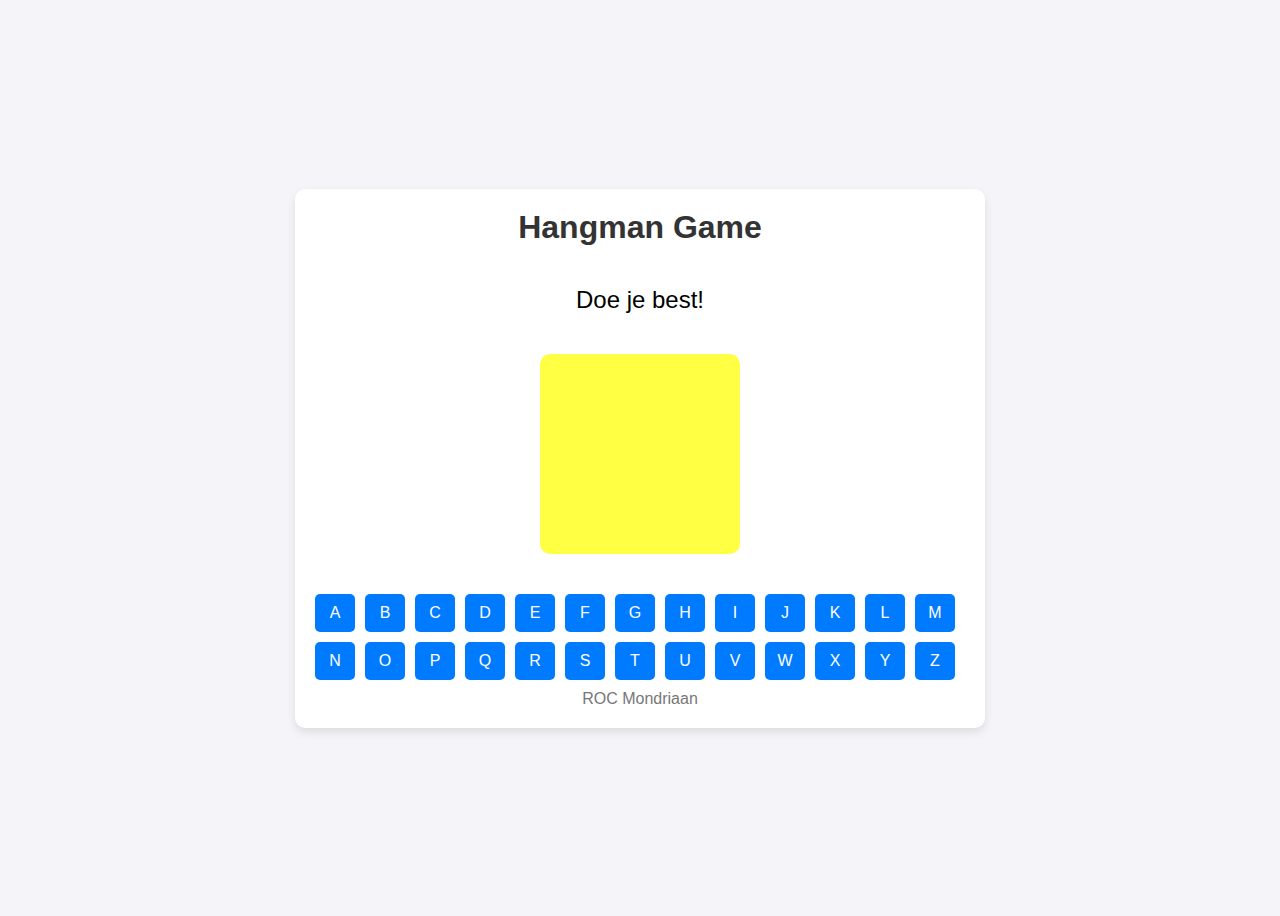
<file: hangman/index.html>
<!DOCTYPE html>
<html lang="en">
<head>
  <meta charset="UTF-8">
  <meta name="viewport" content="width=device-width, initial-scale=1.0">
  <title>Hangman Game</title>
  <link rel="stylesheet" href="../hangman/css/styles.css">

  <script type="text/javascript"  src="../hangman/js/controller/controller.js" defer> </script>
  <script type="text/javascript" src="../hangman/js/model/hangman.js" defer> </script>
  <script type="text/javascript" src="../hangman/js/view/view.js" defer> </script>
  <script type="text/javascript"  src="../hangman/js/start.js" defer> </script>
</head>
<body>
<div class="container">
  <header class="header">Hangman Game</header>
  <div class="word-display"></div>
  <div class="message">Doe je best!</div>
  <canvas class="hangman" width="200" height="200"></canvas>
  <div class="letters">
    <!-- Alphabet buttons -->
    <button>A</button>
    <button>B</button>
    <button>C</button>
    <button>D</button>
    <button>E</button>
    <button>F</button>
    <button>G</button>
    <button>H</button>
    <button>I</button>
    <button>J</button>
    <button>K</button>
    <button>L</button>
    <button>M</button>
    <button>N</button>
    <button>O</button>
    <button>P</button>
    <button>Q</button>
    <button>R</button>
    <button>S</button>
    <button>T</button>
    <button>U</button>
    <button>V</button>
    <button>W</button>
    <button>X</button>
    <button>Y</button>
    <button>Z</button>
    <!-- Add more buttons as needed -->
  </div>
  <footer class="footer">ROC Mondriaan</footer>
</div>
</body>
</html>
</file>
<file: hangman/css/styles.css>
body {
    font-family: Arial, sans-serif;
    display:flex;
    justify-content: center;
    align-items: center;
    height: 100vh; /* Full viewport height */
    background-color: #f4f4f9;
}

.container {
    display: block;
    width: 90%;
    max-width: 650px;
    text-align: center;
    background: #fff;
    padding: 20px;
    border-radius: 10px;
    box-shadow: 0 4px 10px rgba(0, 0, 0, 0.1);
}

.header {
    font-size: 2rem;
    font-weight: bold;
    color: #333;
    margin-bottom: 10px;
}

.message {
    margin: 40px 0;
    font-size: 1.5rem;

}
.word-display {
    font-size: 1.5rem;
    letter-spacing: 10px;
    color: #555;
}

.hangman {
    display: block;
    margin: 40px auto;
    background: #ff4;
    border-radius: 10px;
}

.letters {
    display: grid;
    grid-template-columns: repeat(auto-fit, 40px);
    gap: 10px;
}

.letters button {
    padding: 10px;
    font-size: 1rem;
    background: #007bff;
    color: white;
    border: none;
    border-radius: 5px;
    cursor: pointer;
    transition: background 0.3s;
}

.letters button:hover {
    background: #0056b3;
}

.footer {
    font-size: 1rem;
    color: #777;
    margin-top: 10px;
}
</file>
